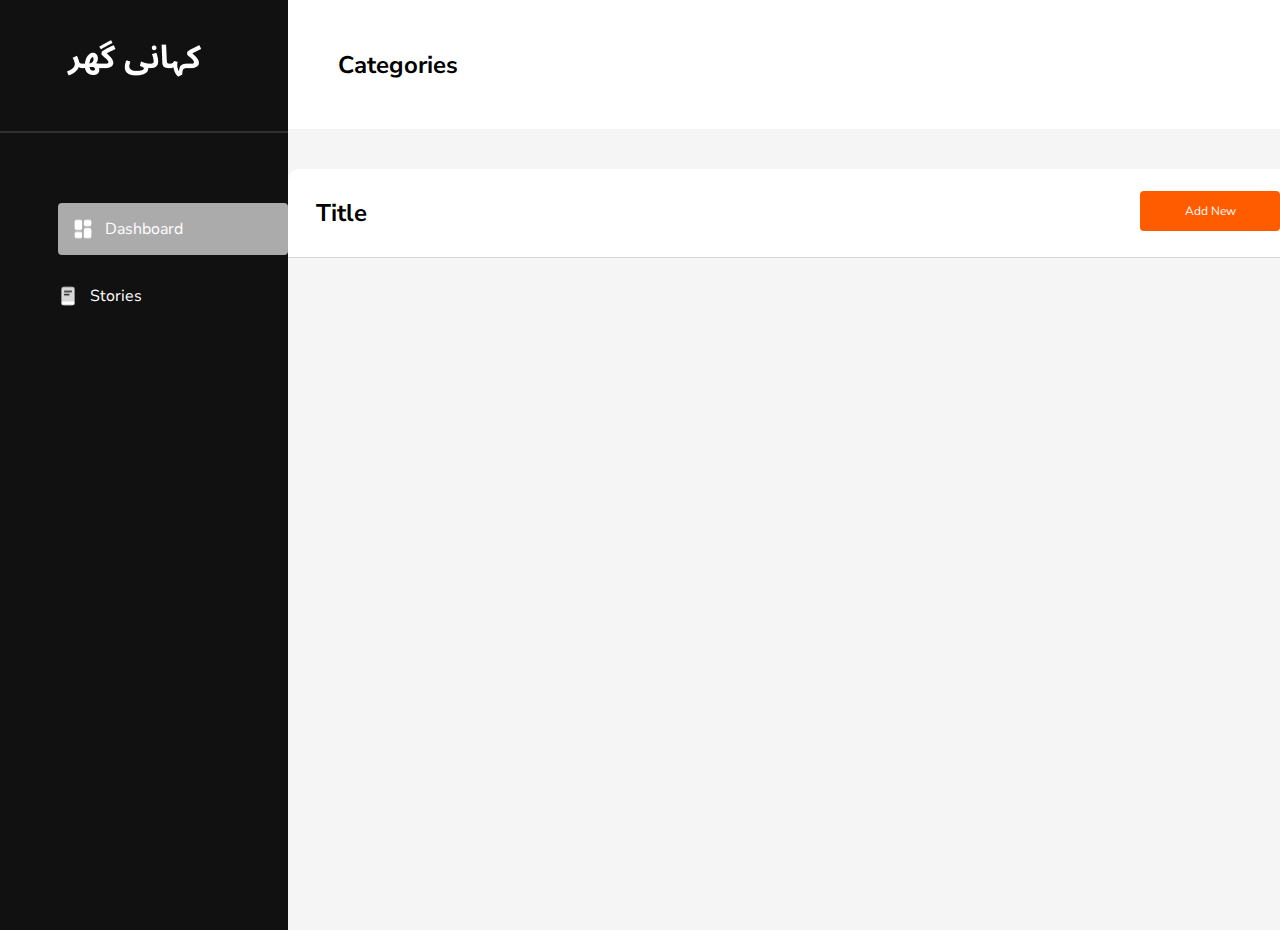
<file: index.html>
<!DOCTYPE html>
<html lang="en">
<head>
    <meta charset="UTF-8">
    <meta name="viewport" content="width=device-width, initial-scale=1.0">
    <link rel="stylesheet" href="style.css">

    <link rel="preconnect" href="https://fonts.googleapis.com">
    <link rel="preconnect" href="https://fonts.gstatic.com" crossorigin>
    <link href="https://fonts.googleapis.com/css2?family=Nunito+Sans:ital,opsz,wght@0,6..12,200..1000;1,6..12,200..1000&display=swap" rel="stylesheet">

    <title>Story Palace</title>
</head>
<body>

    <div class="container">

            <div class="side-bar">
            
                <div class="logo">

                    <a href="index.html"><img src="images/کہانی گھر.png" alt=""></a>
                </div>
                <hr>

                <div class="menu">
                    <ul class="side-menu-list">
                        <a href="index.html" class="s-list-item"><li class="active-menu"><img src="images/dashboard_svgrepo.com.png" alt="">Dashboard</li></a>
                        <a href="stories.html" class="s-list-item" ><li><img src="images/book_svgrepo.com.png" alt="">Stories</li></a>
                    </ul>
                </div>    
            </div>
            
            <div class="main">
                <div class="top-bar">
                    <h1>Categories</h1>
                </div>

                <div class="right-main">
                    <div class="categories">
                        <h2 class="title">Title</h2>
                        <button onclick="showAddPopup()" class="add-new">Add New</button>
                    </div>

                     <!-- List  -->
                     <ul class="category-list" id="category-list"></ul>

                     <!-- Add/Edit Popup -->
                     <div class="overlay" id="overlay"></div>
                     <div class="popup" id="popup">
                         <h3 id="popup-title">Add Category</h3>
                         <h4 id="category-name">Category Name</h4>
                         <input type="text" id="category-input" placeholder="Enter category name">
                         <button onclick="saveCategory()">Save Now</button>
                     </div>
                     

                     <div class="overlay" id="delete-confirmation-overlay"></div>
                    <div class="popup" id="delete-confirmation-popup">
                        <h3 id="popup-title">Delete Category</h3>
                        <h4>Are you sure you want to delete the category?</h4>
                        <div class="btn">
                            <button id="confirm-delete-btn">Yes</button>
                            <button onclick="closeDeleteConfirmation()">No</button>
                        </div>
                    </div>

                </div>


            </div>

    </div>        
    <script src="main.js"></script>

</body>
</html>
</file>
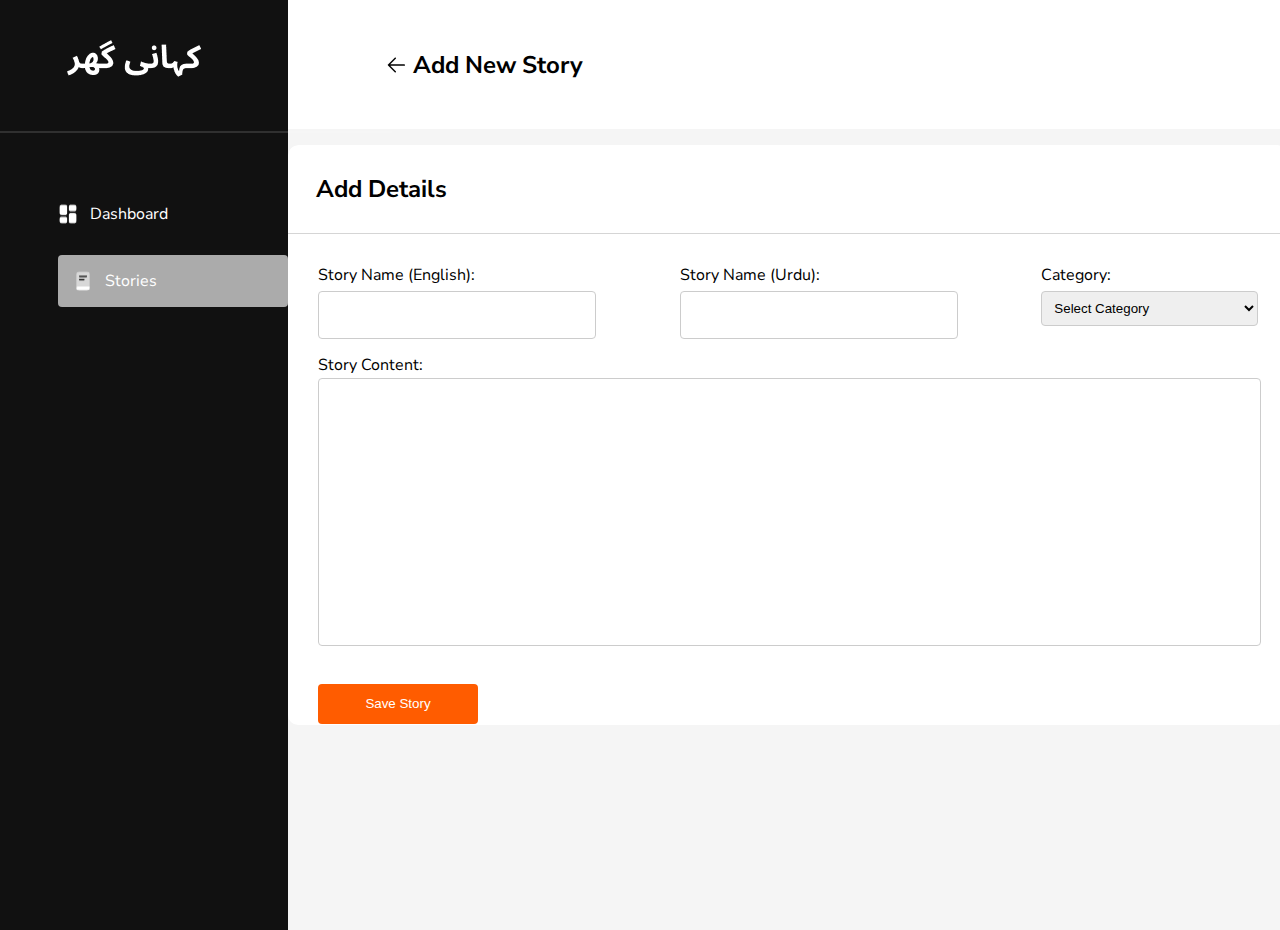
<file: add.html>
<!DOCTYPE html>
<html lang="en">
<head>
    <meta charset="UTF-8">
    <meta name="viewport" content="width=device-width, initial-scale=1.0">
    <link rel="stylesheet" href="style.css">

    <link rel="preconnect" href="https://fonts.googleapis.com">
    <link rel="preconnect" href="https://fonts.gstatic.com" crossorigin>
    <link href="https://fonts.googleapis.com/css2?family=Nunito+Sans:ital,opsz,wght@0,6..12,200..1000;1,6..12,200..1000&display=swap" rel="stylesheet">

    <title>Story Palace</title>
</head>
<body>

    <div class="container">

            <div class="side-bar">
            
                <div class="logo">

                    <a href="index.html"><img src="images/کہانی گھر.png" alt=""></a>
                </div>
                <hr>

                <div class="menu">
                    <ul class="side-menu-list">
                        <a href="index.html" class="s-list-item"><li><img src="images/dashboard_svgrepo.com.png" alt="">Dashboard</li></a>
                        <a href="stories.html" class="s-list-item" ><li class="active-menu"><img src="images/book_svgrepo.com.png" alt="">Stories</li></a>
                    </ul>
                </div>    
            </div>
            
            <div class="main ">
                <div class="top-bar ">
                    <a href="stories.html"> <img src="images/back_svgrepo.com.png" alt=""> </a> 
                    <h1 id="head-top-bar">Add New Story</h1>
                </div>

                <div class="right-main rmstories">
                    <div class="categories">
                        <h2 class="title">Add Details</h2>
                    </div>

                    <form id="story-form">
                        <div class="form-group">
                            <label for="name-en">Story Name (English):</label>
                            <input type="text" id="name-en" name="name-en" required>
                        </div>
                        <div class="form-group">
                            <label for="name-ur">Story Name (Urdu):</label>
                            <input type="text" id="name-ur" name="name-ur" required>
                        </div>
                        <div class="form-group">
                            <label for="category">Category:</label>
                            <select id="category" name="category" required>
                                <option value="">Select Category</option>
                                <option value="Category 1">Category 1</option>
                                <option value="Category 2">Category 2</option>
                            </select>
                        </div>

                        <button type="submit">Save Story</button>
        
                        <div class="form-group">
                            <label id="la" for="story-content">Story Content:</label>
                            <textarea id="story-content" name="story-content" rows="6" required></textarea>
                        </div>
                       </form>
                  
                </div>


            </div>

    </div>        

    

    <script src="script.js"></script>

</body>
</html>
</file>
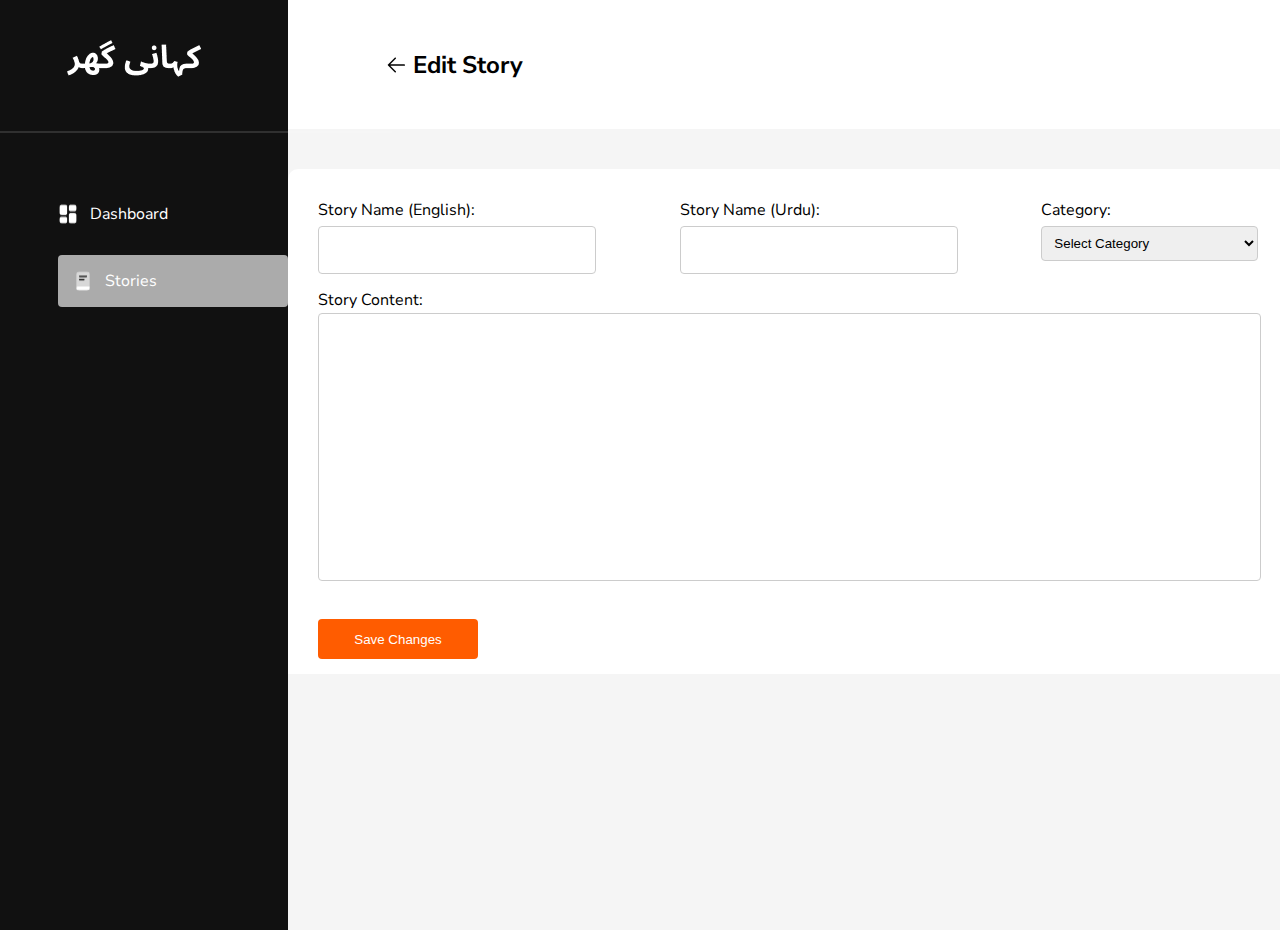
<file: edit.html>
<!DOCTYPE html>
<html lang="en">
<head>
    <meta charset="UTF-8">
    <meta name="viewport" content="width=device-width, initial-scale=1.0">
    <link rel="stylesheet" href="style.css">

    <link rel="preconnect" href="https://fonts.googleapis.com">
    <link rel="preconnect" href="https://fonts.gstatic.com" crossorigin>
    <link href="https://fonts.googleapis.com/css2?family=Nunito+Sans:ital,opsz,wght@0,6..12,200..1000;1,6..12,200..1000&display=swap" rel="stylesheet">

    <title>Story Palace</title>
</head>
<body>

    <div class="container">

            <div class="side-bar">
            
                <div class="logo">

                    <a href="index.html"><img src="images/کہانی گھر.png" alt=""></a>
                </div>
                <hr>

                <div class="menu">
                    <ul class="side-menu-list">
                        <a href="index.html" class="s-list-item"><li><img src="images/dashboard_svgrepo.com.png" alt="">Dashboard</li></a>
                        <a href="stories.html" class="s-list-item" ><li class="active-menu"><img src="images/book_svgrepo.com.png" alt="">Stories</li></a>
                    </ul>
                </div>    
            </div>
            
            <div class="main">
                <div class="top-bar">
                    <a href="stories.html"> <img src="images/back_svgrepo.com.png" alt=""> </a> 
                    <h1 id="head-top-bar">Edit  Story</h1>
                </div>

                <div class="right-main">
                    <div class="Edit Stories">
                        
                    </div>

                    <form id="story-form">
                        <div class="form-group">
                            <label for="name-en">Story Name (English):</label>
                            <input type="text" id="name-en" name="name-en" required>
                        </div>
                        <div class="form-group">
                            <label for="name-ur">Story Name (Urdu):</label>
                            <input type="text" id="name-ur" name="name-ur" required>
                        </div>
                        <div class="form-group">
                            <label for="category">Category:</label>
                            <select id="category" name="category" required>
                                <option value="">Select Category</option>
                                <option value="Category 1">Category 1</option>
                                <option value="Category 2">Category 2</option>
                            </select>
                        </div>
                        <button type="submit">Save Changes</button>
                        <div class="form-group">
                            <label id="la" for="story-content">Story Content:</label>
                            <textarea id="story-content" name="story-content" rows="6" required></textarea>
                        </div>
                        
                    </form>
                

                </div>


            </div>

    </div>        
   
    <script src="script.js"></script>

</body>
</html>
</file>
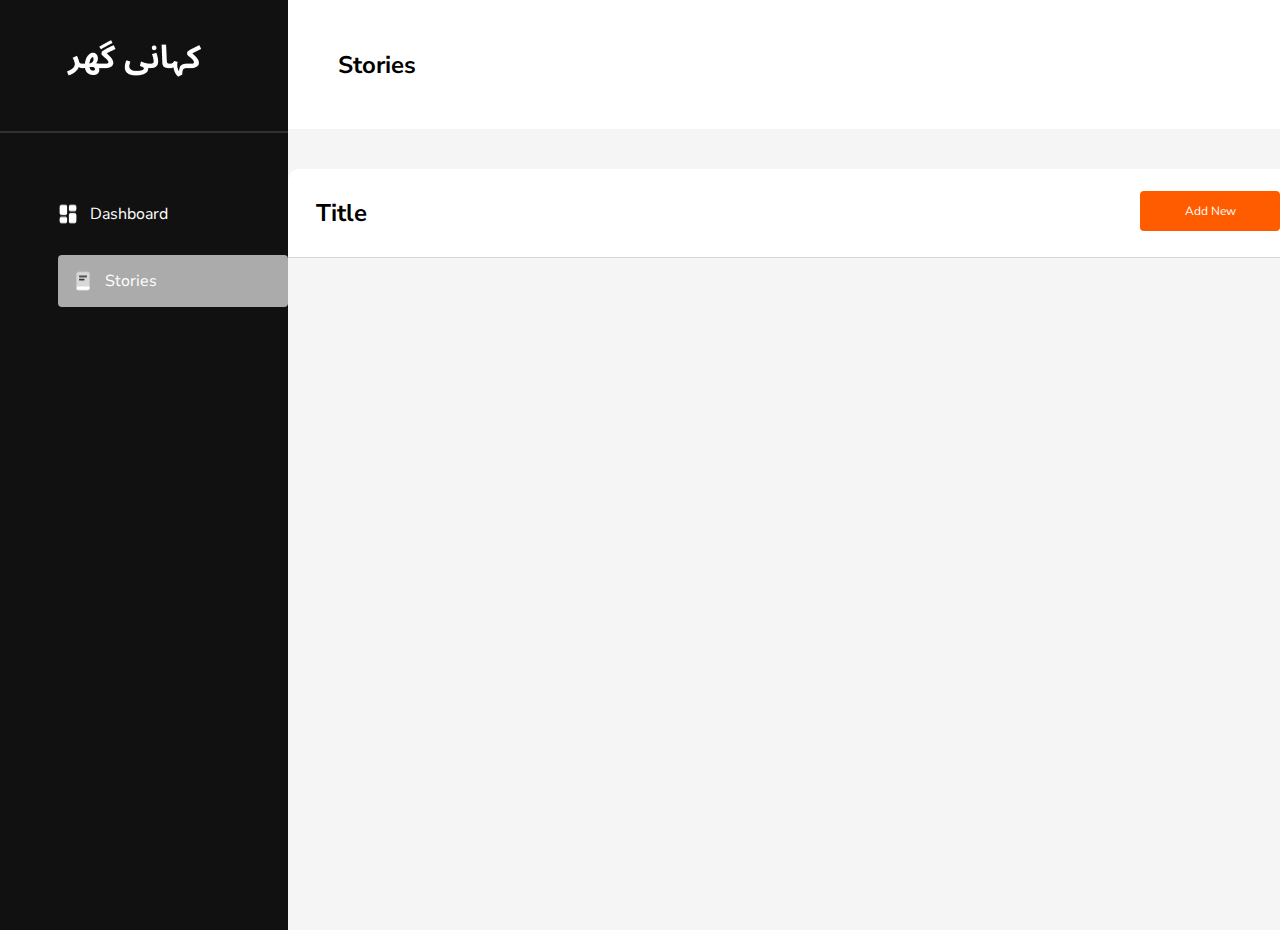
<file: stories.html>
<!DOCTYPE html>
<html lang="en">
<head>
    <meta charset="UTF-8">
    <meta name="viewport" content="width=device-width, initial-scale=1.0">
    <link rel="stylesheet" href="style.css">

    <link rel="preconnect" href="https://fonts.googleapis.com">
    <link rel="preconnect" href="https://fonts.gstatic.com" crossorigin>
    <link href="https://fonts.googleapis.com/css2?family=Nunito+Sans:ital,opsz,wght@0,6..12,200..1000;1,6..12,200..1000&display=swap" rel="stylesheet">

    <title>Story Palace</title>
</head>
<body>

    <div class="container">

            <div class="side-bar">
            
                <div class="logo">

                    <a href="index.html"><img src="images/کہانی گھر.png" alt=""></a>
                </div>
                <hr>

                <div class="menu">
                    <ul class="side-menu-list">
                        <a href="index.html" class="s-list-item"><li><img src="images/dashboard_svgrepo.com.png" alt="">Dashboard</li></a>
                        <a href="stories.html" class="s-list-item" ><li class="active-menu"><img src="images/book_svgrepo.com.png" alt="">Stories</li></a>
                    </ul>
                </div>    
            </div>
            
            <div class="main">
                <div class="top-bar">
                    <h1>Stories</h1>
                </div>

                <div class="right-main">
                    <div class="categories">
                        <h2 class="title">Title</h2>
                        <button onclick="window.location.href='add.html'" class="add-new">Add New</button>
                    </div>

                  
                    <ul id="story-list"></ul>

                </div>


            </div>

    </div>        
    
    
    <script src="script.js"></script>

</body>
</html>
</file>
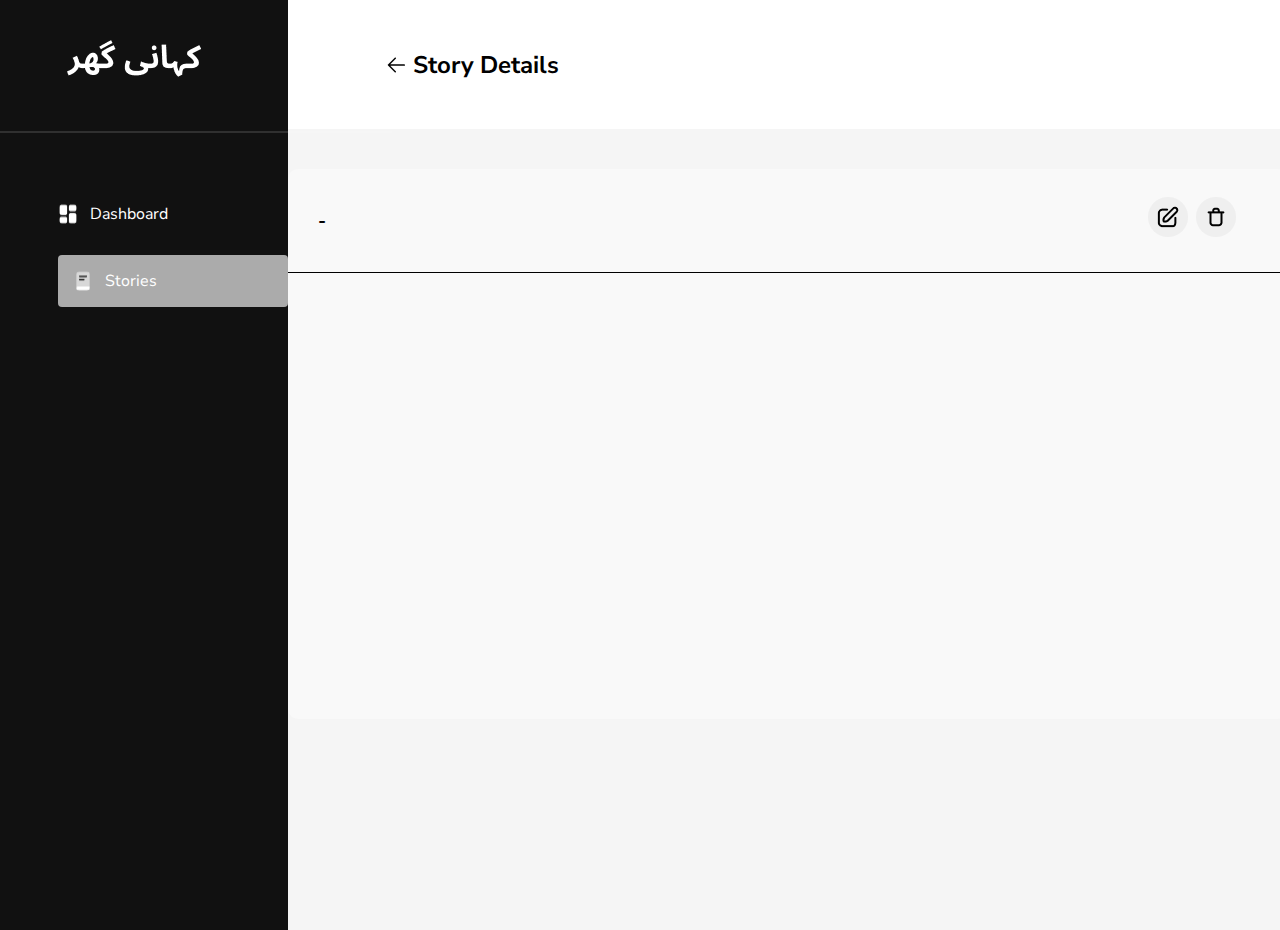
<file: view.html>
<!DOCTYPE html>
<html lang="en">
<head>
    <meta charset="UTF-8">
    <meta name="viewport" content="width=device-width, initial-scale=1.0">
    <link rel="stylesheet" href="style.css">

    <link rel="preconnect" href="https://fonts.googleapis.com">
    <link rel="preconnect" href="https://fonts.gstatic.com" crossorigin>
    <link href="https://fonts.googleapis.com/css2?family=Nunito+Sans:ital,opsz,wght@0,6..12,200..1000;1,6..12,200..1000&display=swap" rel="stylesheet">

    <title>Story Palace</title>
</head>
<body>

    <div class="container">

            <div class="side-bar">
            
                <div class="logo">

                    <a href="index.html"><img src="images/کہانی گھر.png" alt=""></a>
                </div>
                <hr>

                <div class="menu">
                    <ul class="side-menu-list">
                        <a href="index.html" class="s-list-item"><li><img src="images/dashboard_svgrepo.com.png" alt="">Dashboard</li></a>
                        <a href="stories.html" class="s-list-item" ><li class="active-menu"><img src="images/book_svgrepo.com.png" alt="">Stories</li></a>
                    </ul>
                </div>    
            </div>
            
            <div class="main">
                <div class="top-bar">
                    <a href="stories.html"> <img src="images/back_svgrepo.com.png" alt=""> </a> 
                    <h1 id="head-top-bar">Story Details</h1>
                </div>

                <div class="right-main">
                    <div class="Edit Stories">
                        
                    </div>

                    <div id="story-details" class="story-details">
                       <div class="display">

                            <div class="name">
                                <h3 id="story-name-en"></h3>
                                <h3>-</h3>
                                <h4 id="story-name-ur"></h4>
                            </div>
                            
                            <div class="btns">
                                
                                <button id="edit-button"><img src="images/edit.png" alt=""></button>
                                <button id="delete-button"><img src="images/delete.png" alt=""></button>
                            </div>

                        
                       </div> 
                           
                       <p><span id="story-category"></span></p>
                        <p id="story-content"></p>
                    </div>
                    

                </div>


            </div>

    </div>        
   
    <script src="script.js"></script>

</body>
</html>
</file>
<file: style.css>
body{
    margin : 0px;
    background-color:#F5F5F5;
    font-family: "Nunito Sans", sans-serif;
    
}

.container{
    display: flex;
}

.logo{
    margin-bottom: 40px;
    padding-top: 10px;
    padding-left: 8px;
}
hr{
    display: absolute;
    width: 390px;
    position: absolute;
    left: 0;
   border: 1px solid #ffffff22;
}
.side-bar{
    background-color: #111111;
    width: 22%;
    height: 100vh;
    padding-left: 58px;
    padding-top: 30px;
}
.menu{
    margin-top: 120px;
}
.menu a{
    text-decoration: none;
}
 .side-menu-list {

    padding: 0px;

}
.menu ul li {
   font-family: "Nunito Sans", sans-serif;
   font-size: 16px;
   list-style: none;
   color: #ffffff;
   display: flex;
   gap: 12px;
   margin-top: 30px;
   margin-bottom: 30px;
}

.active-menu{
    background-color: #ffffffa5;
    padding: 15px;
    width: 200px;
    border-radius: 4px;
}
.top-bar a{
    text-decoration: none;
    position: absolute;
    top: 53px;
    left: 96px;
}
#head-top-bar{
    padding-left: 125px;
}
.top-bar h1{
    padding: 48.5px 50px;
    font-size: 24px;
    font-weight: 700;
    font-family: "Nunito Sans", sans-serif;
    margin-top: 0px;
}
.top-bar{
    background-color: #ffffff;
    justify-content: center;
    position:relative; 
}
.main{
    width: 100%;
}
.right-main{
   width: 1000px;
   height: 550px;
   margin: auto;
   margin-top: 40px;
   margin-bottom: 0px;
   border-radius: 10px;
   overflow: hidden;
}

.categories{
    display: flex;
    justify-content: space-between;
    text-align: center;
    padding: 8px;
    background-color: #ffffff;
    border-radius: 10px 10px 0px 0px;
    border-bottom: 0.5px solid #0000002a;
}
.title{
    margin-left: 20px;
}
.add-new{
    background-color: #FF5C00;
    color: #ffffff;
    font-family: "Nunito Sans", sans-serif;
    width: 200px;
    font-size: 12px;
    height: 40px;
    width: 140px;
    border-radius: 4px;
    border:none;
    margin-top: 14px;
}


/* list */


.category-list {
    list-style-type: none;
    padding: 0;
}

.category-item {
    padding: 10px;
    margin: 0;
    background-color: #f0f0f0;
    display: flex;
    justify-content: space-between;
    align-items: center;
    border-radius: 4px;
}
.category-item:nth-child(even) {
    background-color:  #ffffff;
}
.category-item span {
    flex: 1;
}

.category-item button {
    margin-left: 5px;
}

.popup {
    position: fixed;
    top: 50%;
    left: 50%;
    transform: translate(-50%, -50%);
    background: white;
    padding: 20px;
    box-shadow: 0 0 10px rgba(0, 0, 0, 0.2);
    display: none;
    z-index: 1000;
    width: 350px;
    border-radius: 5px;
}
#popup-title{
    margin-top: 4px;
}
#category-name{
    margin-bottom: 4px;
    margin-top: 30px;
}

.popup input {
    width: 300px;
    padding: 10px;
    margin-bottom: 18px;
    border: 1px solid #ccc;
    border-radius: 4px;
}

.popup button {
    display: block;
    padding: 10px 15px;
    background-color: #FF5C00;
    color: white;
    border: none;
    border-radius: 4px;
    cursor: pointer;
}

.overlay {
    position: fixed;
    top: 0;
    left: 0;
    width: 100%;
    height: 100%;
    background-color: rgba(0, 0, 0, 0.5);
    display: none;
    z-index: 999;
}
.icon-button{
    cursor: pointer;
    width: 28px;
    margin-left: 8px;
}


/* Delete */

#delete-confirmation-popup {
    display: none;
    position: fixed;
    top: 50%;
    left: 50%;
    transform: translate(-50%, -50%);
    background: white;
    padding: 20px;
    box-shadow: 0 0 10px rgba(0, 0, 0, 0.2);
    z-index: 1000;
    width: 300px;
    border-radius: 5px;
}
.btn{
    display: flex;
}
#delete-confirmation-popup button {
    padding: 10px 40px;
    margin: 10px;
    background-color: #FF5C00;
    color: white;
    border: none;
    border-radius: 4px;
    cursor: pointer;
    display: flex;
    
   
}

#delete-confirmation-popup button:hover {
    background-color: #FF5C00;
}

#delete-confirmation-overlay {
    position: fixed;
    top: 0;
    left: 0;
    width: 100%;
    height: 100%;
    background-color: rgba(0, 0, 0, 0.5);
    display: none;
    z-index: 999;
}




/* Stories  */

h2 {
    margin-bottom: 20px;
}

ul {
    list-style-type: none;
    margin: 0px;
    margin-block-start: 0px;
    margin-block-end: 0px;
    padding-inline-start: 0px;
}

.right-main li {
    padding: 25px;
    margin: 0;
    background-color: #f0f0f0;
    display: flex;
    justify-content: space-between;
    align-items: center;
    border-radius: 4px;

}

li span {
    font-size: 16px;
    display: block;
}
.nlist-item{
    position:relative;
    
}
li:nth-child(even) {
    background-color:  #ffffff;
}

.icon-button-s{
    cursor: pointer;
    width: 28px;
    margin-left: 8px;
   
}
.cate-span{
    display: block;
    position:absolute;
    left: -874px;
    font-size: 14px;
}
.view-button{
    padding: 0px;
    color: #FF5C00;
    position: absolute;
    left: -40px;
    top: 5px;
}

button {
    padding: 8px 12px;
    background-color: #FF5C00;
    color: white;
    border: none;
    border-radius: 4px;
    cursor: pointer;
}
#story-form{
    background-color: #ffffff;
    padding-left: 30px;
    padding-right: 30px;
    padding-top: 30px;
    display: grid;
    grid-template-columns:auto auto auto;
    position: relative;
    
   
}

#name-en, #name-ur{
    width: 260px;
    height: 30px;
}
#la{
    left: 30px;
    position: absolute ;
}
#story-content{
    position: absolute;
    width: 925px;
    height: 250px;
    resize: none;
    left: 30px;
    margin-top: 24px;
}
#story-form button{
 margin-top: 330px;
 margin-bottom: 15px;
   width: 160px;
   height: 40px;
   
}
.rmstories{
    margin-top: 10px;
    height: 580px;
}
.form-group {
    margin-bottom: 15px;
   
}


.form-group label {
    display: block;
    margin-bottom: 5px;
}

.form-group input,
.form-group select,
.form-group textarea {
    width: 100%;
    padding: 8px;
    border: 1px solid #ccc;
    border-radius: 4px;
}

.story-details {
    border-radius: 5px;
    background-color: #f9f9f9;
    height: 800px;
    position: relative;
}
.display{
    display: flex;
    justify-content: space-between;
    position: relative;
    border-bottom: 1px solid #000000;
    padding: 20px;
    width: 100%;
   
}
.name{
    
    display: flex;
    gap: 10px;
    text-align: center;
   
}   
#story-category{
 position: absolute;
 left: 20px;
 top: 65px;
 color: #FF5C00;
 font-weight: bold;
 font-size: 13px;
}

#edit-button {
    background-color: none;
}
.btns{
    margin-right: 80px;
}
.btns button{
    background-color: #00000000;
    width: 10px;    
    margin-right: 20px;
}
</file>
